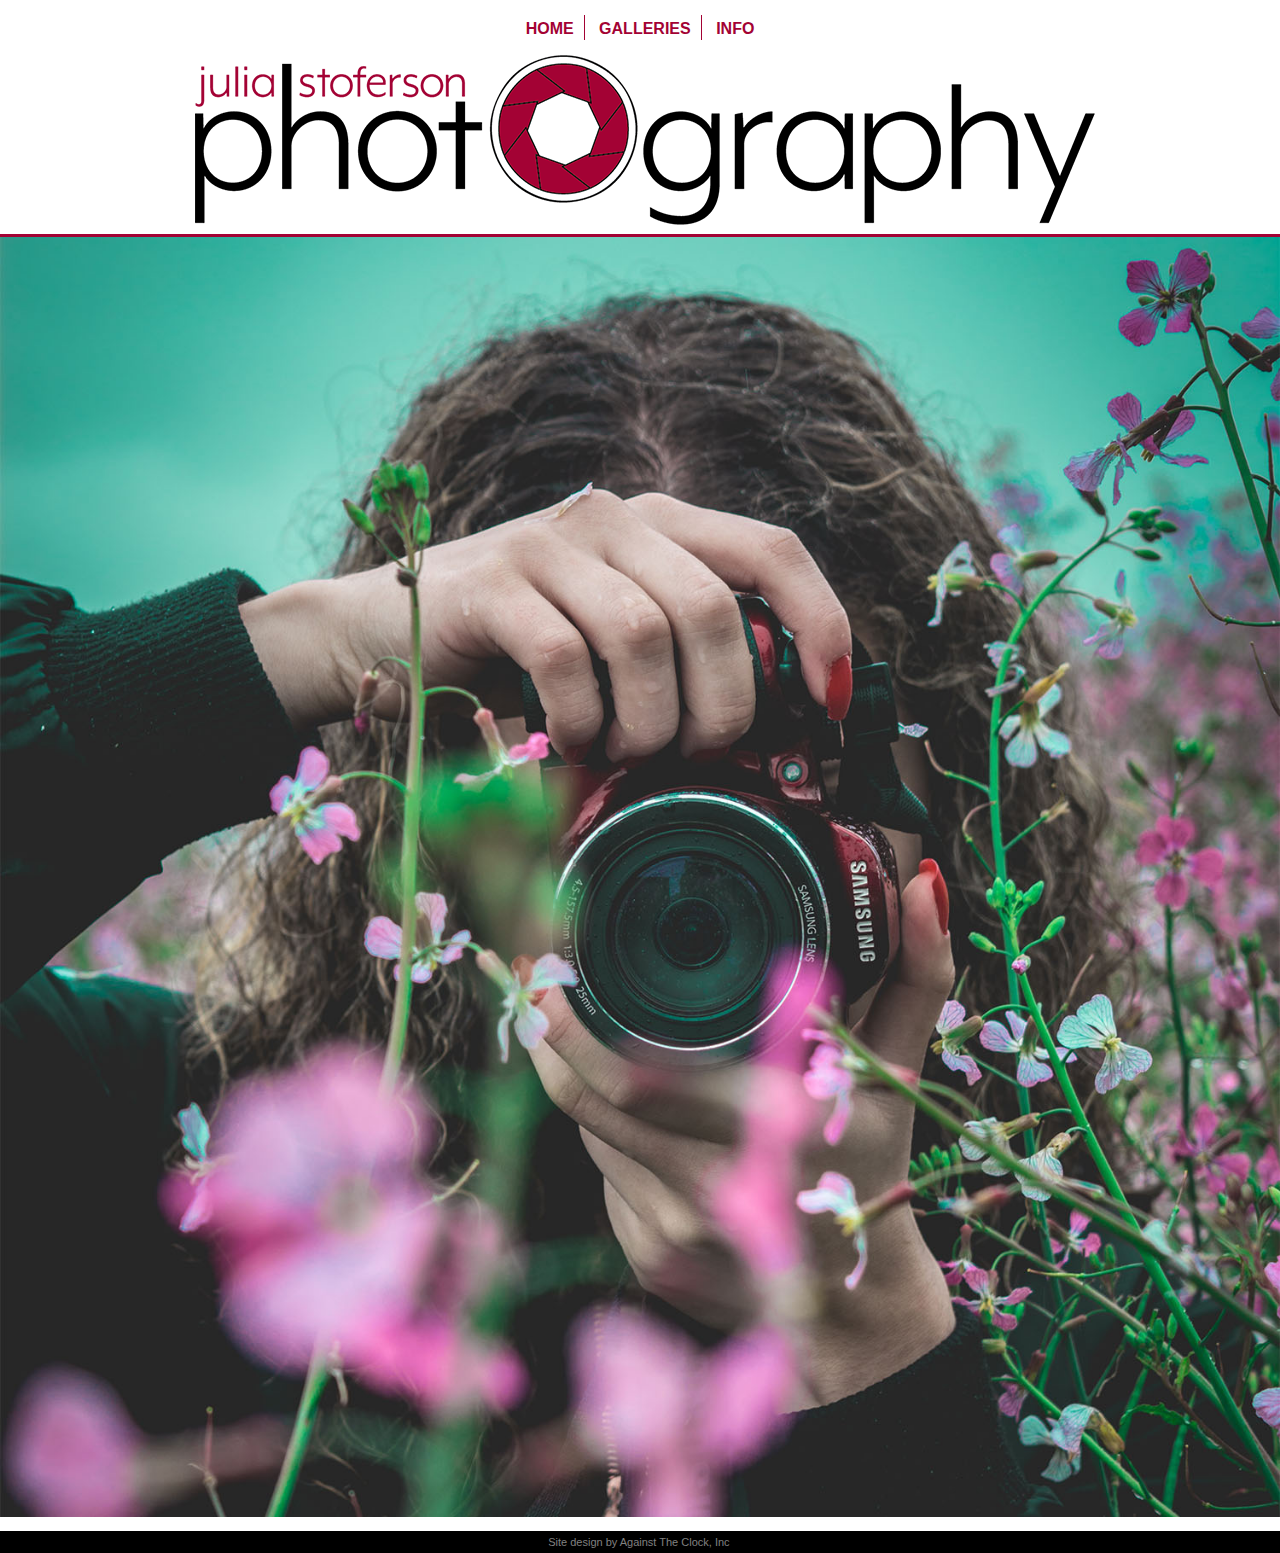
<file: index.html>
<!doctype html>
<html><!-- InstanceBegin template="/Templates/design.dwt" codeOutsideHTMLIsLocked="false" -->
<head>
<meta charset="UTF-8">
<!-- InstanceBeginEditable name="doctitle" -->
<title>Julia Stoferson Photography</title>
<!-- InstanceEndEditable -->
<link href="css/styles.css" rel="stylesheet" type="text/css">
<!-- InstanceBeginEditable name="head" -->
<!-- InstanceEndEditable -->
</head>

<body>
<nav>
  <p><a href="index.html">Home</a></p>
  <p><a href="galleries.html">Galleries</a></p>
  <p><a href="info.html">Info</a></p>
</nav>
<header><img src="images/jsp-logo.png" width="900" height="170" alt="Julia Stoferson Photography"/></header>
<main><!-- InstanceBeginEditable name="PageContent" --><img src="images/julia.jpg" width="1500" height="1500" alt="Julia Stoferson Photography"/><!-- InstanceEndEditable --></main>
<footer>Site design by Against The Clock, Inc&nbsp; &nbsp;&nbsp;</footer>
</body>
<!-- InstanceEnd --></html>
</file>
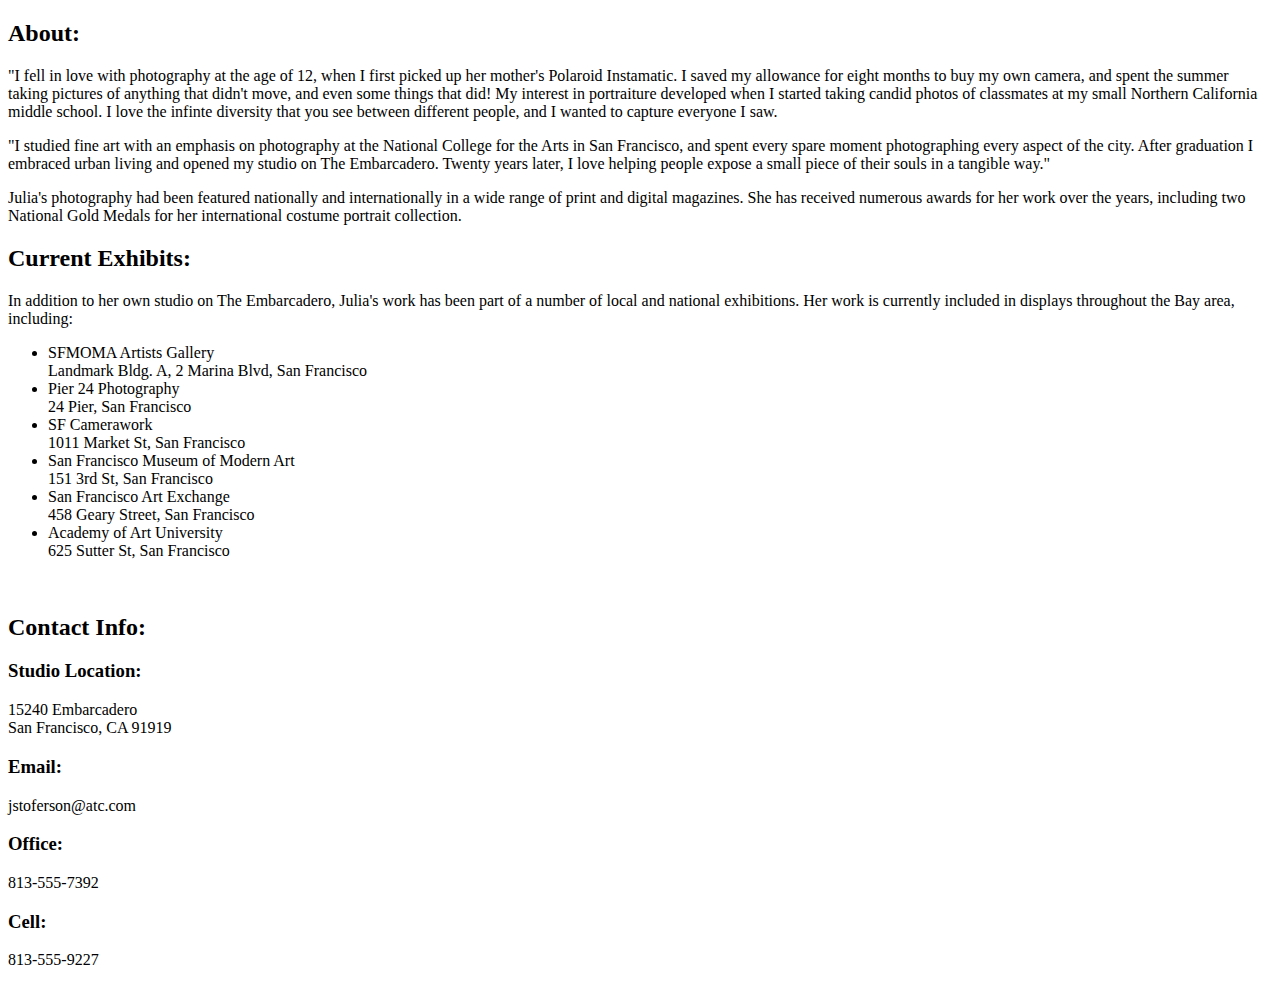
<file: content.html>
<!doctype html>
<html>
<head>
<meta charset="UTF-8">
<title>Untitled Document</title>
</head>

<body>
	
	
<h2>About:</h2>
<p>"I fell in love with photography at the age of 12, when I first picked up her mother's Polaroid Instamatic. I saved my allowance for eight months to buy my own camera, and spent the summer taking pictures of anything that didn't move, and even some things that did! My interest in portraiture developed when I started taking candid photos of classmates at my small Northern California middle school. I love the infinte diversity that you see between different people, and I wanted to capture everyone I saw.</p>
<p>
"I studied fine art with an emphasis on photography at the National College for the Arts in San Francisco, and spent every spare moment photographing every aspect of the city. After graduation I embraced urban living and opened my studio on The Embarcadero. Twenty years later, I love helping people expose a small piece of their souls in a tangible way."</p>
<p>Julia's photography had been featured nationally and internationally in a wide range of print and digital magazines. She has received numerous awards for her work over the years, including two National Gold Medals for her international costume portrait collection.</p>
<h2>Current Exhibits:</h2>
<p>In addition to her own studio on The Embarcadero, Julia's work has been part of a number of local and national exhibitions. Her work is currently included in displays throughout the Bay area, including: </p>
<ul>
  <li>SFMOMA Artists Gallery<br>
    Landmark Bldg. A, 2 Marina Blvd, San Francisco</li>
  <li>Pier 24 Photography<br>
    24 Pier, San Francisco</li>
  <li>SF Camerawork<br>
    1011 Market St, San Francisco</li>
  <li>San Francisco Museum of Modern Art<br>
    151 3rd St, San Francisco</li>
  <li>San Francisco Art Exchange<br>
    458 Geary Street, San Francisco</li>
  <li>Academy of Art University <br>
    625 Sutter St, San Francisco</li>
</ul>
<p>&nbsp;</p>
<h2>Contact Info:</h2>
<h3>Studio Location:</h3>
<p>15240 Embarcadero<br>
San Francisco, CA 91919</p>
	  
<h3>Email:</h3>
<p>jstoferson@atc.com</p>
  
<h3>Office:</h3>
<p>813-555-7392</p>
	  
<h3>Cell:</h3>
<p>813-555-9227</p>      
	
	
</body>
</html>
</file>
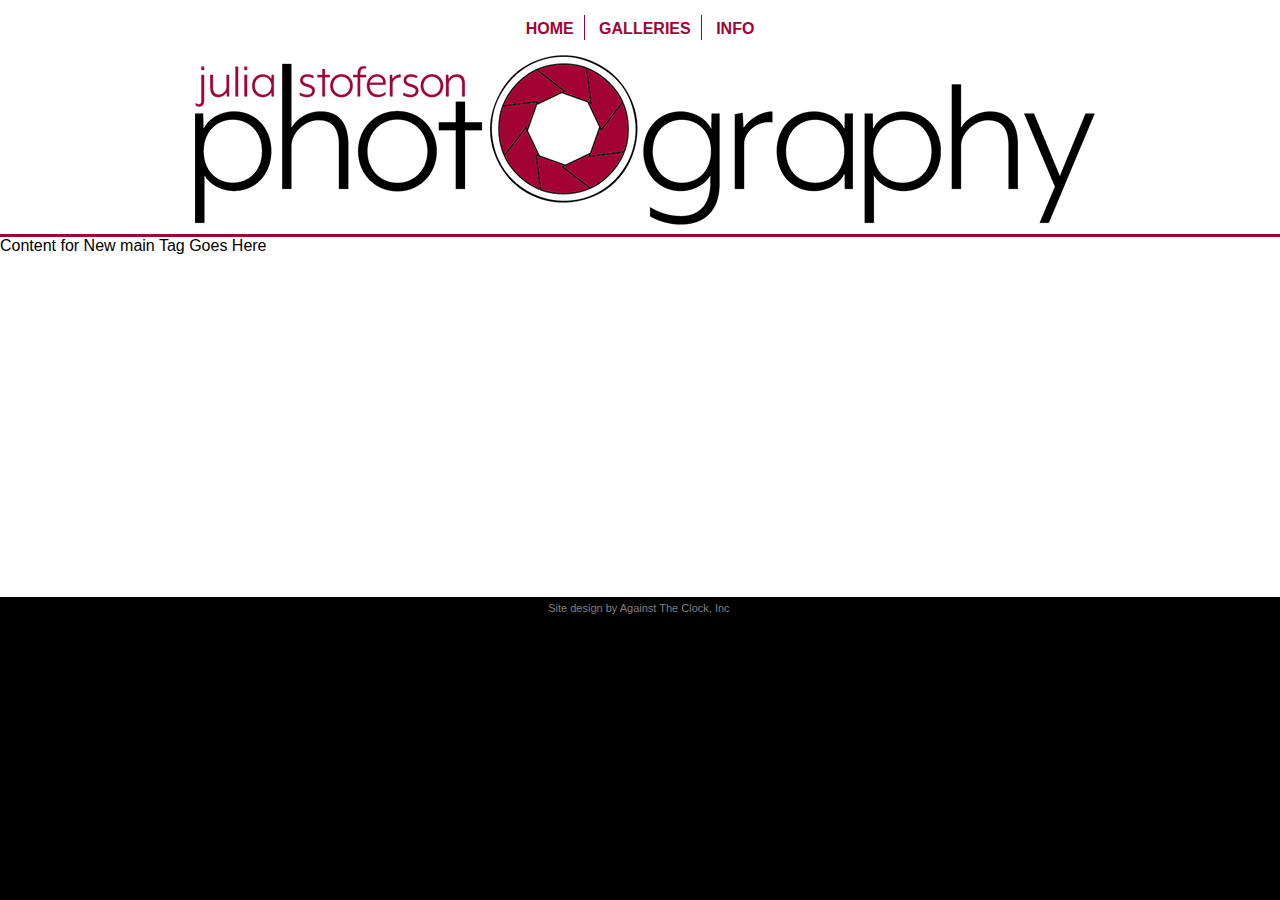
<file: design.html>
<!doctype html>
<html>
<head>
<meta charset="UTF-8">
<title>Julia Stoferson Photography</title>
<link href="css/styles.css" rel="stylesheet" type="text/css">
</head>

<body>
<nav>
  <p><a href="index.html">Home</a></p>
  <p><a href="galleries.html">Galleries</a></p>
  <p><a href="info.html">Info</a></p>
</nav>
<header><img src="images/jsp-logo.png" width="900" height="170" alt="Julia Stoferson Photography"/></header>
<main>Content for New main Tag Goes Here</main>
<footer>Site design by Against The Clock, Inc&nbsp; &nbsp;&nbsp;</footer>
</body>
</html>
</file>
<file: css/styles.css>
@charset "UTF-8";
body {
	margin: 0;
	padding: 0;
	font-family: Gotham, “Helvetica Neue”, Helvetica, Arial, sans-serif;
	font-size: 1em;
	font-weight: 400;
	background-color: #000;
}
nav {
	margin: 0px;
	padding: 15px 0px 0px 0px;
	width: 100%;
	text-align: center;
	background-color: #FFF;
}

header {
	margin: 0px;
	padding: 15px 5px 5px 5px;
	width: 100%;
	background-color: #FFF;
	text-align: center;
}
main {
	margin: 0px;
	padding: 0px 0px 10px 0px;
	width: 100%;
	min-height: 350px;
	text-align: left;
	border-top: 3px solid #A30234;
	background-color: #FFF;
}
main img {
    width: 100%;
    height: auto;
}
footer {
	margin: 0;
	padding: 5px;
	width: 100%;
	clear: both;
	font-size: 11px;
	font-weight: 300;
	color: #818181;
	text-align: center;
	background-color: #000;
}
nav p {
    margin: 0px;
    padding: 5px 10px 0px 10px;
    height: 20px;
    border-right: 1px solid #A30234;
    display: inline-block;
}
nav p:last-of-type{
    border-right: 0px;
}
nav p a {
    font-weight: 900;
    color: #A30234;
    text-decoration: none;
    text-transform: uppercase;
}
nav p a:hover {
    color: #2C9C8B;
}
header img {
    width: 95%;
    height: auto;
    max-width: 900px;
}
.align-center {
    width: 100%;
    text-align: center;
}
</file>
